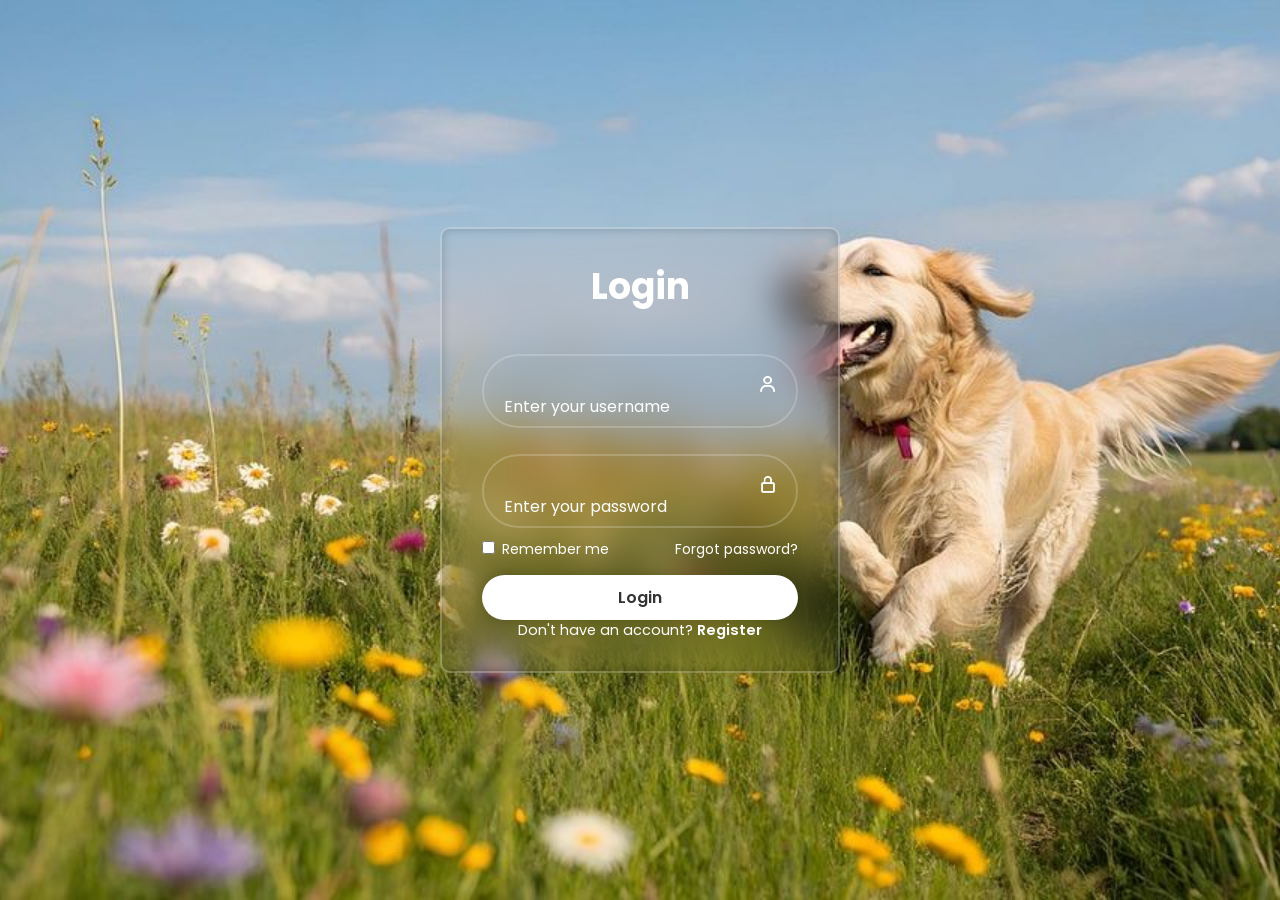
<file: index.html>
<!DOCTYPE html>
<html lang="en">

<head>
    <meta charset="UTF-8">
    <meta name="viewport" content="width=device-width, initial-scale=1.0">
    <meta http -equiv="X-UA-Compatible" content="ie=edge">
    <title>login form</title>
    <link rel="stylesheet" href="./index.css" />
    <link href="https://unpkg.com/boxicons@2.1.4/css/boxicons.min.css" rel="stylesheet" />
</head>
<body1>

        <div class="wrapper">
            <form action="">
                <h1>Login</h1>
                <div class="input-box">
                    <input type="text" placeholder="Enter your username" required />
                    <i class="bx bx-user"></i>
                </div>
                <div class="input-box">
                    <input type="password" placeholder="Enter your password" required />
                    <i class="bx bx-lock-alt"></i>
                </div>
                <div class="remember-forgot">
                    <label><input type="checkbox" /> Remember me</label>
                    <a href="#">Forgot password?</a>
                </div>
                <button type="submit" class="btn">Login</button>
                <div class="register-link">
                    <p>Don't have an account? <a href="#">Register</a></p>
                </div>
            </form>
        </div>
</body1>
</file>
<file: index.css>
@import url('https://fonts.googleapis.com/css2?family=Poppins:wght@400;500;600&display=swap');

* {
  margin: 0;
  padding: 0;
  box-sizing: border-box;
  font-family: 'Poppins', sans-serif;
}

body1 {
  display: flex;
  justify-content: center;
  align-items: center;
  min-height: 100vh;
  background: url('dog.jpg') no-repeat center center;
  background-size: cover;
  background-position: center;

}

.wrapper {
  width: 400px;
  background: transparent;
  border: 2px solid rgba(255, 255, 255, .2);
  backdrop-filter: blur(20px);
  box-shadow: inset 0 0 10px rgba(0, 0, 0, .2);
  color: #fff;
  border-radius: 10px;
  padding: 30px 40px;
}

.wrapper h1 {
  text-align: center;
  font-size: 36px;
}
.wrapper .input-box {
position: relative;
width: 100%;
height: 60px;
margin: 40px 0;
}

.input-box input {
  width: 100%;
  height: 100%;
  background: transparent;
  border: none;
  outline: none;
  border:2px solid rgba(255, 255, 255, .2);
  border-radius: 40px;
  font-size: 16px;
  color: #fff;
  padding: 50px 45px 20px 20px;
}
.input-box input::placeholder {
  color: #fff;
}
.input-box i{
  position: absolute;
  right: 20px;
  top: 50%;
  transform: translateY(-50%);
  font-size: 20px;
}

.wrapper .remember-forgot {
  display: flex;
  justify-content: space-between;
  font-size: 14px;
  margin: -15px 0 15px;
}

.remember-forgot label input {
  margin-right: 3px;
  color: #fff;
}

.remember-forgot a {
  color: #fff;
  text-decoration: none;
}

.remember-forgot a:hover {
  text-decoration: underline;
}

.wrapper .btn {
  width: 100%;
  height: 45px;
  background: #fff;
  border: none;
  outline: none;
  border-radius: 40px;
  cursor: pointer;
  font-size: 16px;
  font-weight: 600;
  color: #333;
  box-shadow: 0 0 10px rgba(0, 0, 0, 0.1);
}

.wrapper .register-link{
  text-align: center;
  font-size: 14.5px;
  margin-top: 20px 0 15px;
}

.register-link p a {
  color: #fff;
  text-decoration: none;
  font-weight: 600;
}

.register-link p a:hover {
  text-decoration: underline;
}
</file>
